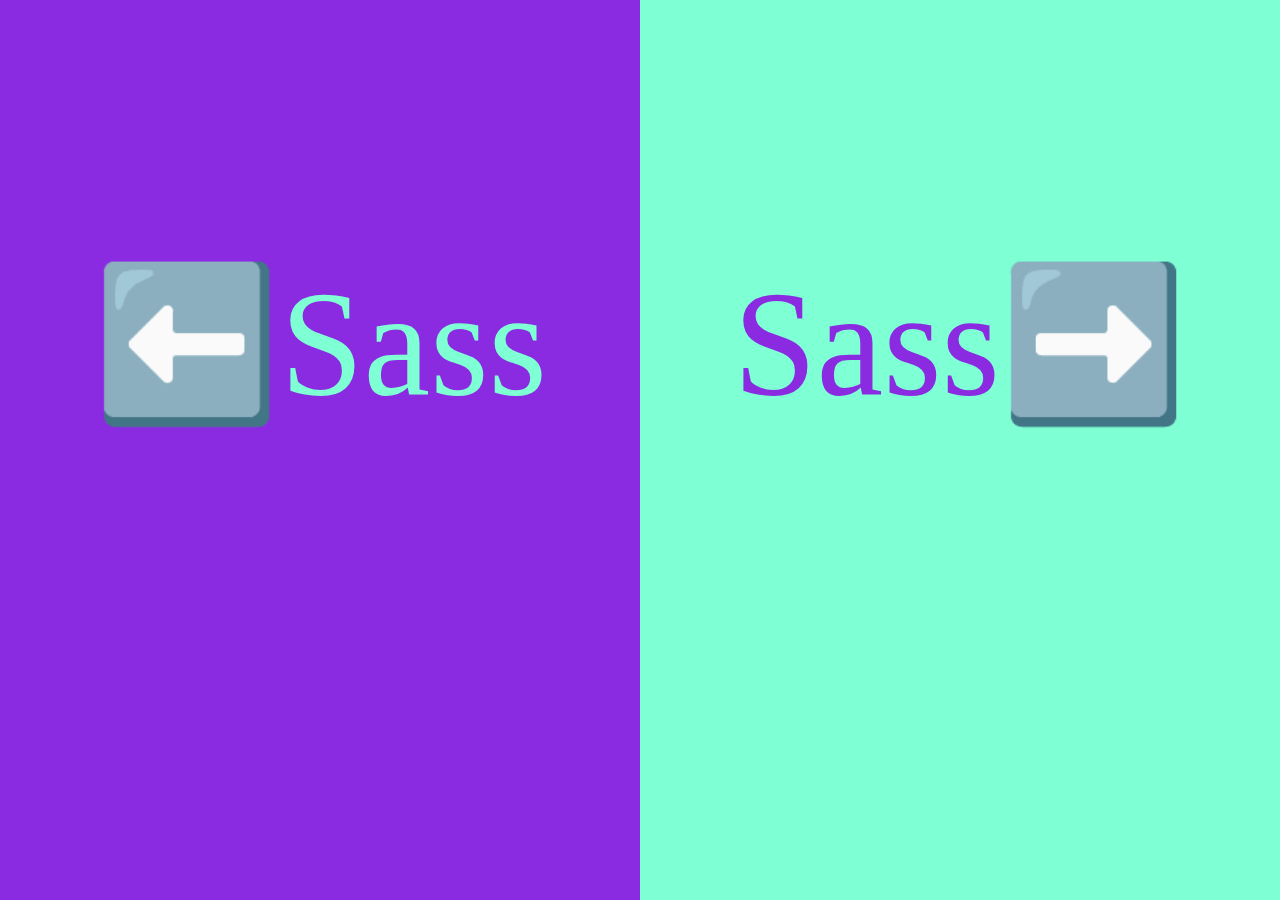
<file: imagens/sass-01/index.html>
<!DOCTYPE html>
<html lang="pt-br">
<head>
    <meta charset="UTF-8">
    <meta name="viewport" content="width=device-width, initial-scale=1.0">
    <link rel="stylesheet" href="styles/style.css">
    <title>Sass</title>
</head>
<body>
    <div class="container">
        <div class="esquerdo">
            <div class="texto">
                ⬅️Sass
            </div>
        </div>
        <div class="direito">
            <div class="texto">
                Sass➡️
            </div>
        </div>
    </div>
</body>
</html>
</file>
<file: imagens/sass-01/styles/style.css>
body {
  margin: 0;
  padding: 0;
}

.container {
  height: 100vh;
  display: flex;
}
.container .esquerdo {
  width: 50vw;
  background-color: blueviolet;
}
.container .esquerdo .texto {
  margin-top: 40%;
  text-align: center;
  font-size: 150px;
  color: aquamarine;
}
.container .direito {
  width: 50vw;
  background-color: aquamarine;
}
.container .direito .texto {
  margin-top: 40%;
  text-align: center;
  font-size: 150px;
  color: blueviolet;
}/*# sourceMappingURL=style.css.map */
</file>
